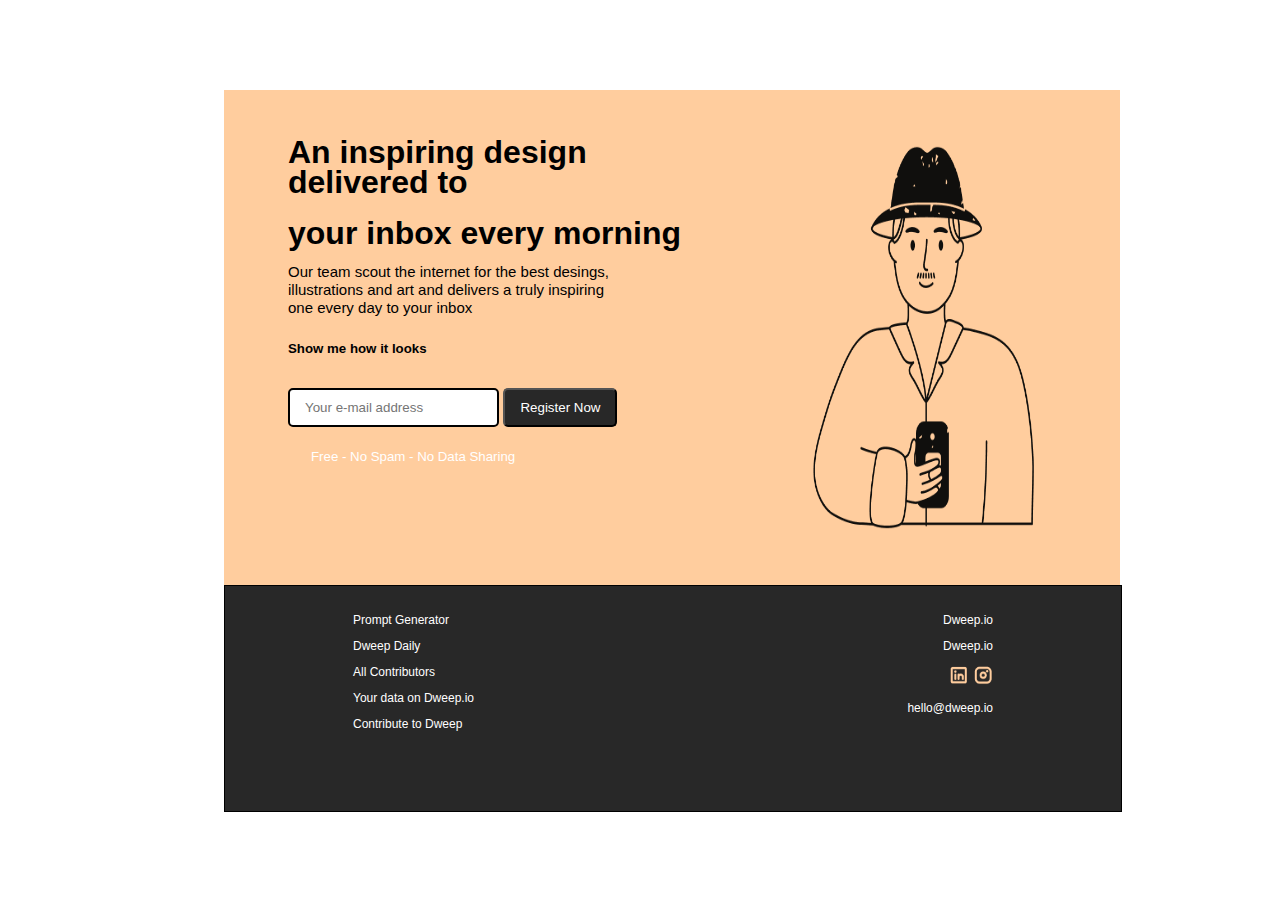
<file: index.html>
<html>

<head>
    <link rel="stylesheet" href="./project1.css">
    <style>
        * {
            font-family: sans-serif;
        }

        #main {
            width: 65vw;
            height: 80vh;
            position: absolute;
            top: 50%;
            left: 50%;
            transform: translate(-50%, -50%);
        }

        main {
            width: 70vw;
            height: 55vh;
            background-color: #FFCD9E;
            margin: 0;
            padding: 0;
        }

        #content {
            width: 60%;
            height: 50vh;
            float: left;
            padding: 2vw 5vw;
            /* margin: auto;  */
            /* border: 1px solid black; */
            box-sizing: border-box;
        }

        #content h1 {
            /* letter-spacing: 2px;
    word-spacing: 2px; */
            line-height: 30px;
        }

        #content h3 {
            font-weight: normal;
            line-height: 3px;
            font-size: 15px;
        }

        #content h5 {
            padding: 10px 0;
        }

        #form {
            /* display: flex;
    margin-right: 10px; */
            margin: 0;
            padding: 0;
        }

        #form input {
            padding: 10px 15px;
            border: 2px solid black;
            border-radius: 5px;
            margin: 0;
        }

        #form button {
            padding: 10px 15px;
            background-color: #282828;
            color: white;
            border-radius: 5px;
            /* border: none; */
            margin: 0;
        }

        #form h5 {
            color: white;
            padding-left: 23px;
            font-weight: normal;
            padding-top: 0;
        }

        #img {
            width: 40%;
            height: 55vh;
            float: right;
            /* border: 1px solid black; */
            box-sizing: border-box;
            /* margin-right: 5vw; */
        }

        #img img {
            width: 90%;
            height: 55vh;
            /* align-items: center; */
            padding-right: 20vw;
        }

        footer {
            width: 70vw;
            height: 25vh;
            background-color: #282828;
            margin: 0;
            border: 1px solid black;
            display: flex;
        }

        #left-footer {
            width: 50%;
            height: 25vh;
            box-sizing: border-box;
            padding: 15px 0;
            /* border: 1px solid white; */
        }

        #left-footer p {
            color: white;
            font-weight: normal;
            font-size: 12px;
            /* line-height: 5px; */
            margin-left: 10vw;
        }

        #right-footer {
            width: 50%;
            height: 25vh;
            box-sizing: border-box;
            padding: 15px 0;
            /* border: 1px solid white; */
        }

        #right-footer p {
            color: white;
            font-weight: normal;
            font-size: 12px;
            /* line-height: 5px; */
            margin-right: 10vw;
            text-align: right;
        }

        #footer-img {
            text-align: right;
            margin-right: 10vw;
        }

        #footer-img img {
            width: 20px;
            height: 20px;
        }
    </style>
</head>

<body>
    <div id="main">
        <main>
            <div id="content">
                <h1>An inspiring design delivered to</h1>
                <h1>your inbox every morning</h1>

                <h3>Our team scout the internet for the best desings,</h3>
                <h3>illustrations and art and delivers a truly inspiring</h3>
                <h3>one every day to your inbox</h3>

                <h5>Show me how it looks</h5>

                <div id="form">
                    <input placeholder="Your e-mail address">
                    <button>Register Now</button>
                    <h5>Free - No Spam - No Data Sharing</h5>
                </div>
            </div>
            <div id="img">
                <img src="figma_img.png" alt="figma-image">
            </div>
        </main>
        <footer>
            <div id="left-footer">
                <p>Prompt Generator</p>
                <p>Dweep Daily</p>
                <p>All Contributors</p>
                <p>Your data on Dweep.io</p>
                <p>Contribute to Dweep</p>
            </div>
            <div id="right-footer">
                <p class="right-footer-content">Dweep.io</p>
                <p class="right-footer-content">Dweep.io</p>
                <div id="footer-img">
                    <img src="LinkedinLogo.png" alt="linkedIn-logo">
                    <img src="InstagramLogo.png" alt="instagram-logo">
                </div>
                <p class="right-footer-content"></p>
                <p class="right-footer-content">hello@dweep.io</p>
            </div>
        </footer>
    </div>
</body>

</html>
</file>
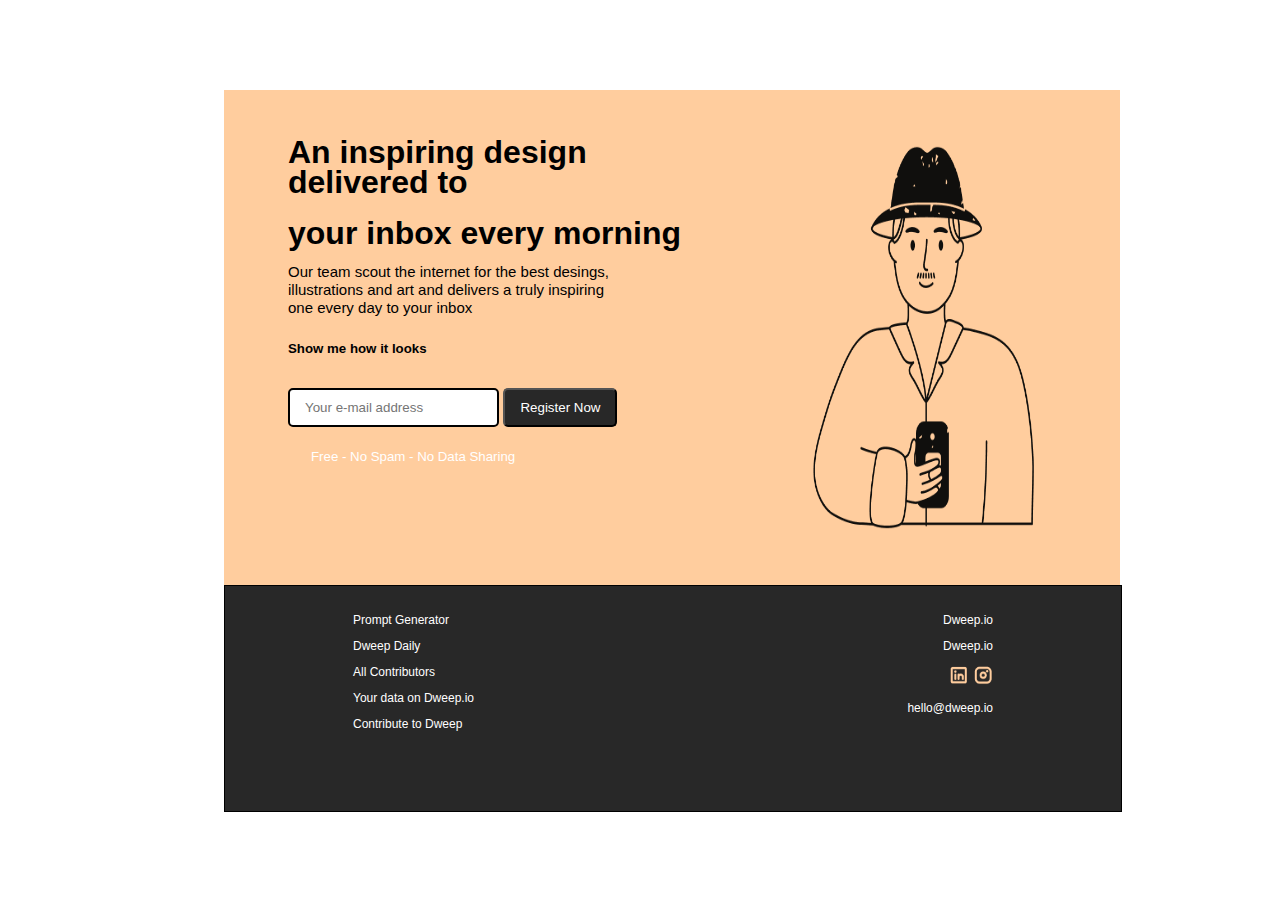
<file: project1.html>
<html>
    <head>
        <link rel="stylesheet" href="./project1.css">
    </head>

    <body>
        <div id="main">
            <main>
                <div id="content">
                    <h1>An inspiring design delivered to</h1>
                    <h1>your inbox every morning</h1>

                    <h3>Our team scout the internet for the best desings,</h3> 
                    <h3>illustrations and art and delivers a truly inspiring</h3> 
                    <h3>one every day to your inbox</h3>

                    <h5>Show me how it looks</h5>

                    <div id="form">
                        <input placeholder="Your e-mail address">
                        <button>Register Now</button>
                        <h5>Free - No Spam - No Data Sharing</h5>
                    </div>
                </div>
                <div id="img">
                    <img src="figma_img.png" alt="figma-image">
                </div>
            </main>
            <footer>
                <div id="left-footer">
                    <p>Prompt Generator</p>
                    <p>Dweep Daily</p>
                    <p>All Contributors</p>
                    <p>Your data on Dweep.io</p>
                    <p>Contribute to Dweep</p>
                </div>
                <div id="right-footer">
                    <p class="right-footer-content">Dweep.io</p>
                    <p class="right-footer-content">Dweep.io</p>
                    <div id="footer-img">
                        <img src="LinkedinLogo.png" alt="linkedIn-logo">
                        <img src="InstagramLogo.png" alt="instagram-logo">
                    </div>
                    <p class="right-footer-content"></p>
                    <p class="right-footer-content">hello@dweep.io</p>
                </div>
            </footer>
        </div>
    </body>
</html>
</file>
<file: project1.css>
/* background: #FFCD9E; */
/* #282828 */

*{
    font-family: sans-serif;
}
#main{
    width: 65vw;
    height: 80vh;
    position: absolute;
    top: 50%;
    left: 50%;
    transform: translate(-50%,-50%);
}

main{
    width: 70vw;
    height: 55vh;
    background-color: #FFCD9E;
    margin: 0;
    padding: 0;
}

#content{
    width: 60%;
    height: 50vh;
    float: left;
    padding: 2vw 5vw;
    /* margin: auto;  */
    /* border: 1px solid black; */
    box-sizing: border-box;
}

#content h1{
    /* letter-spacing: 2px;
    word-spacing: 2px; */
    line-height: 30px;
}

#content h3{
    font-weight: normal;
    line-height: 3px;
    font-size: 15px;
}

#content h5{
    padding: 10px 0;
}

#form{
    /* display: flex;
    margin-right: 10px; */
    margin: 0;
    padding: 0;
}

#form input{
    padding: 10px 15px;
    border: 2px solid black;
    border-radius: 5px;
    margin: 0;
}

#form button{
    padding: 10px 15px;
    background-color: #282828;
    color: white;
    border-radius: 5px;
    /* border: none; */
    margin: 0;
}

#form h5{
    color: white;
    padding-left: 23px;
    font-weight: normal;
    padding-top: 0;
}

#img{
    width: 40%;
    height: 55vh;
    float: right;
    /* border: 1px solid black; */
    box-sizing: border-box;
    /* margin-right: 5vw; */
}

#img img{
    width: 90%;
    height: 55vh;
    /* align-items: center; */
    padding-right: 20vw;
}

footer{
    width: 70vw;
    height: 25vh;
    background-color: #282828;
    margin: 0;
    border: 1px solid black;
    display: flex;
}

#left-footer{
    width: 50%;
    height: 25vh;
    box-sizing: border-box;
    padding: 15px 0;
    /* border: 1px solid white; */
}

#left-footer p{
    color: white;
    font-weight: normal;
    font-size: 12px;
    /* line-height: 5px; */
    margin-left: 10vw;
}

#right-footer{
    width: 50%;
    height: 25vh;
    box-sizing: border-box;
    padding: 15px 0;
    /* border: 1px solid white; */
}

#right-footer p{
    color: white;
    font-weight: normal;
    font-size: 12px;
    /* line-height: 5px; */
    margin-right: 10vw;
    text-align: right;
}

#footer-img{
    text-align: right;
    margin-right: 10vw;
}

#footer-img img{
    width: 20px;
    height: 20px;
}
</file>
